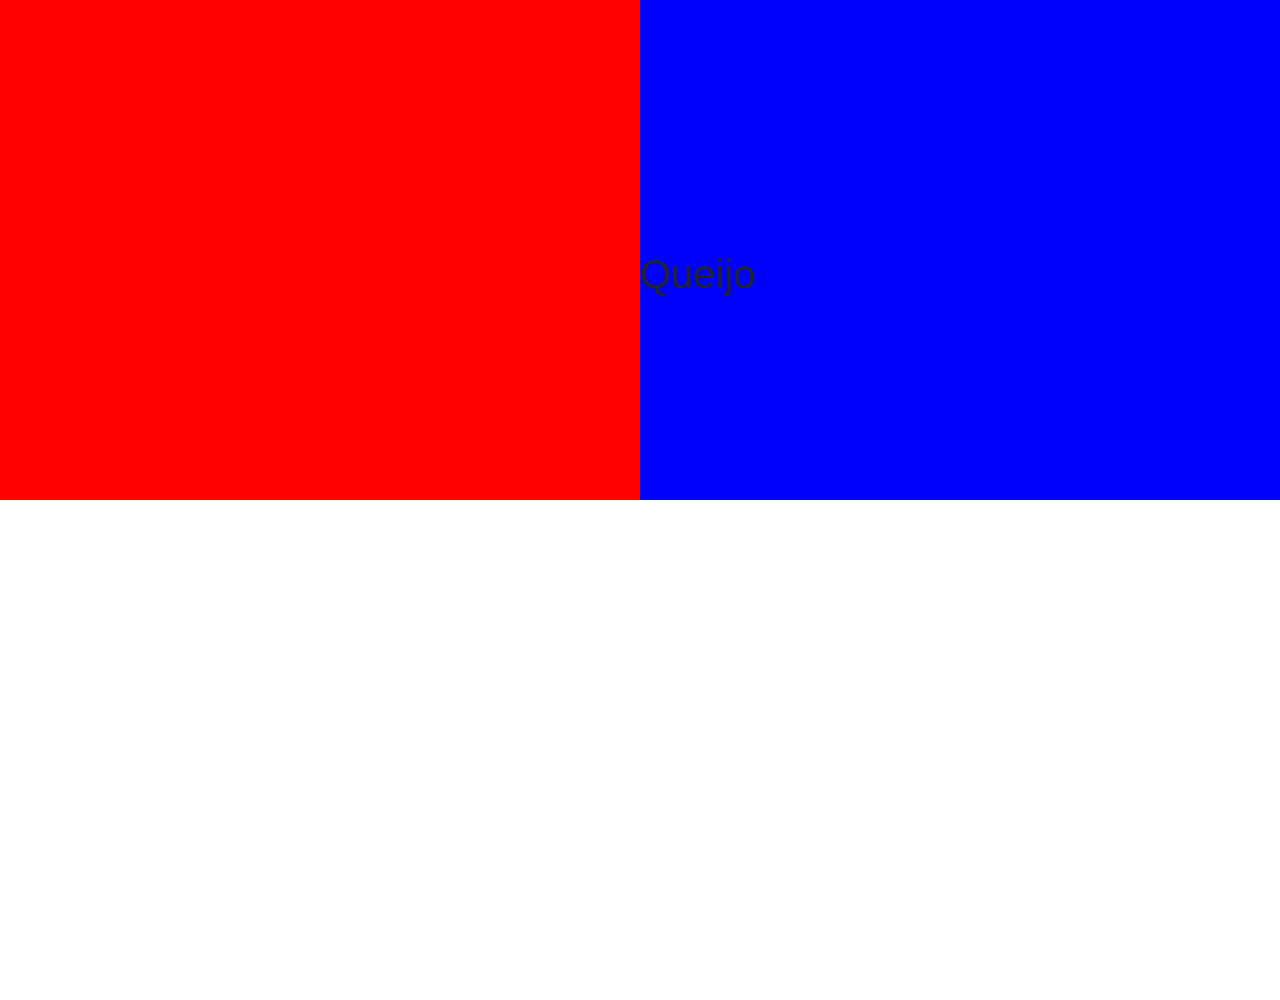
<file: playground/cortina.html>
<!DOCTYPE html>
<html>
<head>
	<meta charset="utf-8">
	<title>Smoll test</title>
	<link rel="stylesheet" href="bootstrap.min.css" />
	<link rel="stylesheet" href="cortina.css" />
</head>
<body>

<div id="a">
	<h1 class="text-center">Queijo</h1>
</div>

<div class="container row">
	<div class="col cortina" id="l"></div>
	<div class="col cortina" id="r"></div>
</div>

<div class="container-flow" id="text">
	<h1 class="text-center">Teste</h1>
</div>

<script type="text/javascript" src="jquery-3.2.1.min.js"></script>
<script type="text/javascript" src="cortina.js"></script>
</body>
</html>
</file>
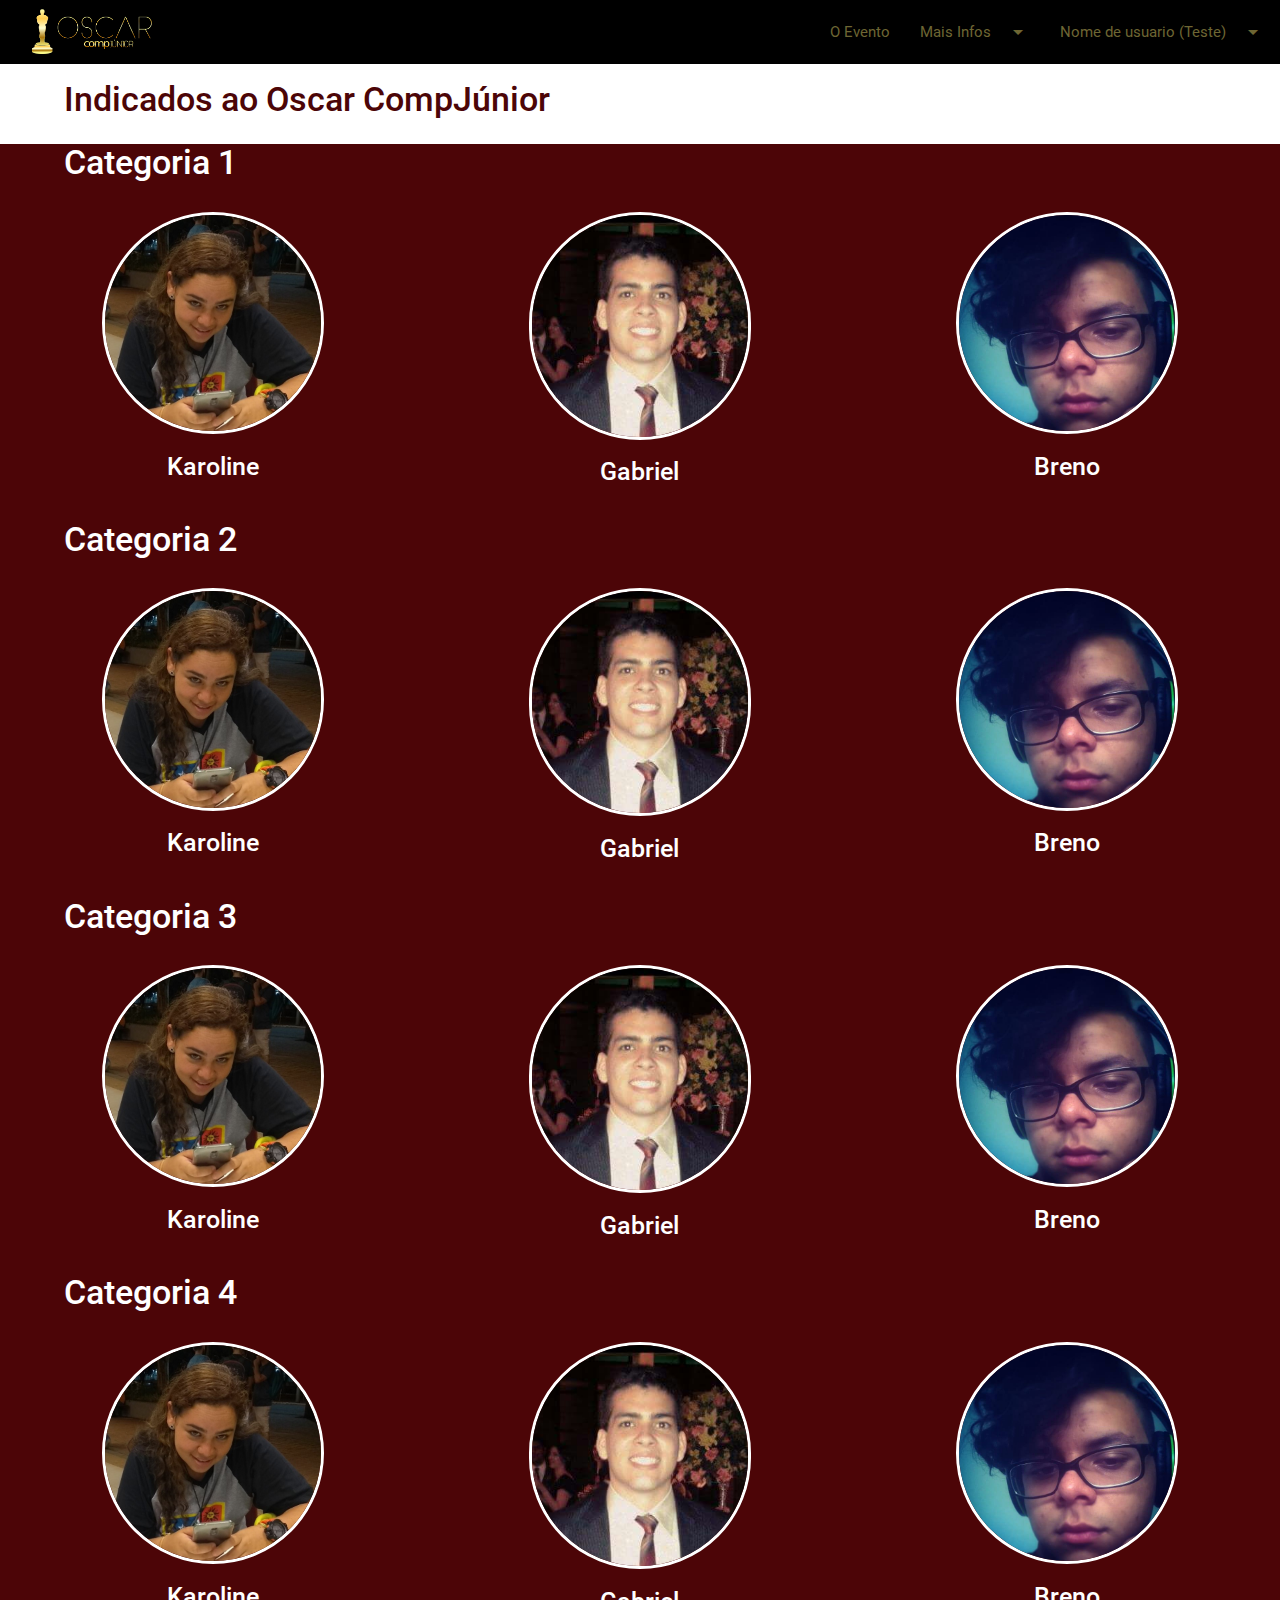
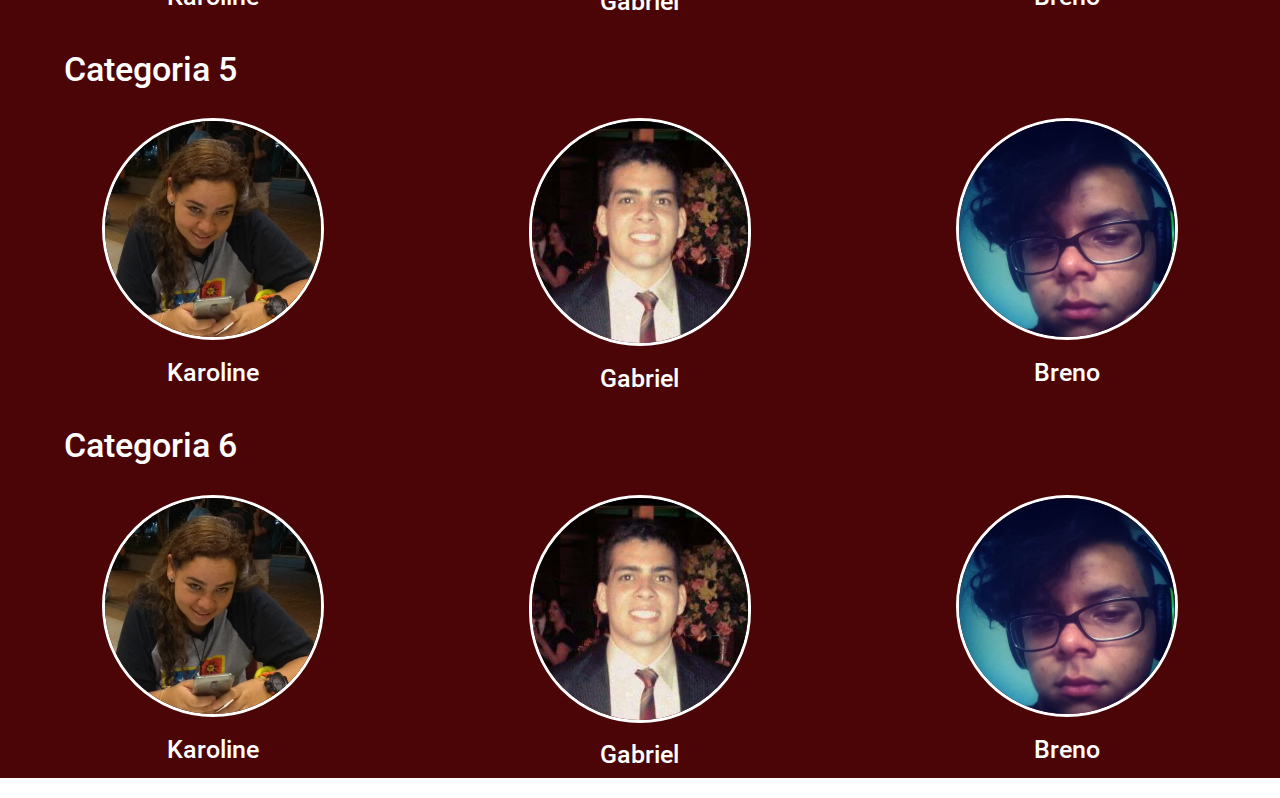
<file: View/indicados.html>
<!DOCTYPE html>
<html>
<head>
  <meta charset="utf-8">
  <title>OSCAR COMP</title>

  <meta name="viewport" content="width=device-width, initial-scale=1.0" />
  <link href="http://fonts.googleapis.com/icon?family=Material+Icons" rel="stylesheet">
  <link type="text/css" rel="stylesheet" href="./assets/materialize/css/materialize.min.css" media="screen,projection"/>
  <link type="text/css" rel="stylesheet" href="./assets/css/indic.css" />
</head>
<body>
  <header class="navbar-fixed slidetext-center home text-center" data-anchor="firstPage" id="home">

    <!-- Dropdown Structure -->
      <ul id="dropdown2" class="dropdown-content">
        <li><a href="editar.html">Editar</a></li>
        <li><a href="#!">Sair</a></li>
      </ul>

      <ul id="dropdown1" class="dropdown-content">
        <li><a href="#palestrantes2">Palestrantes</a></li>
        <li><a href="#organizadores2">Organizadores</a></li>
        <li><a href="#local2">Patrocinadores</a></li>
        <li><a href="#local2">Localização</a></li>
    </ul>
      <nav>
        <div class="nav-wrapper">
          <a href="#" class="brand-logo">
            <img src="./assets/img/logo-menu.png"  id="imagem_logo" />
          </a>
          <ul id="nav-mobile" class="right hide-on-med-and-down">
            <li><a href="#evento" class="cor_menu">O Evento</a></li>
            <li><a class="dropdown-button cor_menu" href="#!" data-activates="dropdown1">Mais Infos<i class="material-icons right">arrow_drop_down</i></a></li>
            <li><a id="logado" class="dropdown-button cor_menu" href="#!" data-activates="dropdown2">Nome de usuario (Teste)<i class="material-icons right">arrow_drop_down</i></a></li>
         </ul>
        </div>
      </nav>
    </header>

      <h4 class="titulo"><strong>Indicados ao Oscar CompJúnior</h4></strong>

      <section id="indicados" class="indic_p">

        <h4 class="cor_cat"><strong>Categoria 1</h4></strong>
        <div class="row">

          <div class="col s12 m4 ">
            <div class="center-align">
              <img src="./assets/img/karol.jpg" class="center-align img- responsive img-circle" alt="Foto de Perfil"/>
            </div>
              <h5 class="cor_nomes center-align"><strong>Karoline</h5>
            </div>

            <div class="col s12 m4 ">
              <div class="center-align">
              <img src="./assets/img/gabriel.jpeg" class="img- responsive img-circle " alt="Foto de Perfil"/>
            </div>
              <h5 class="cor_nomes center-align"><strong>Gabriel</h5>
            </div>

            <div class="col s12 m4 ">
              <div class="center-align">
              <img src="./assets/img/brendex.jpg" class="img- responsive img-circle posicao" alt="Foto de Perfil"/>
            </div>
              <h5 class=" cor_nomes center-align"><strong>Breno</h5></strong>
            </div>
          </div>

          <h4 class="cor_cat"><strong>Categoria 2</h4></strong>
          <div class="row">

            <div class="col s12 m4 ">
              <div class="center-align">
                <img src="./assets/img/karol.jpg" class="center-align img- responsive img-circle" alt="Foto de Perfil"/>
              </div>
                <h5 class="cor_nomes center-align"><strong>Karoline</h5>
              </div>

              <div class="col s12 m4 ">
                <div class="center-align">
                <img src="./assets/img/gabriel.jpeg" class="img- responsive img-circle " alt="Foto de Perfil"/>
              </div>
                <h5 class="cor_nomes center-align"><strong>Gabriel</h5>
              </div>

              <div class="col s12 m4 ">
                <div class="center-align">
                <img src="./assets/img/brendex.jpg" class="img- responsive img-circle posicao" alt="Foto de Perfil"/>
              </div>
                <h5 class=" cor_nomes center-align"><strong>Breno</h5></strong>
              </div>
            </div>

            <h4 class="cor_cat"><strong>Categoria 3</h4></strong>
            <div class="row">

              <div class="col s12 m4 ">
                <div class="center-align">
                  <img src="./assets/img/karol.jpg" class="center-align img- responsive img-circle" alt="Foto de Perfil"/>
                </div>
                  <h5 class="cor_nomes center-align"><strong>Karoline</h5>
                </div>

                <div class="col s12 m4 ">
                  <div class="center-align">
                  <img src="./assets/img/gabriel.jpeg" class="img- responsive img-circle " alt="Foto de Perfil"/>
                </div>
                  <h5 class="cor_nomes center-align"><strong>Gabriel</h5>
                </div>

                <div class="col s12 m4 ">
                  <div class="center-align">
                  <img src="./assets/img/brendex.jpg" class="img- responsive img-circle posicao" alt="Foto de Perfil"/>
                </div>
                  <h5 class=" cor_nomes center-align"><strong>Breno</h5></strong>
                </div>
              </div>

              <h4 class="cor_cat"><strong>Categoria 4</h4></strong>
              <div class="row">

                <div class="col s12 m4 ">
                  <div class="center-align">
                    <img src="./assets/img/karol.jpg" class="center-align img- responsive img-circle" alt="Foto de Perfil"/>
                  </div>
                    <h5 class="cor_nomes center-align"><strong>Karoline</h5>
                  </div>

                  <div class="col s12 m4 ">
                    <div class="center-align">
                    <img src="./assets/img/gabriel.jpeg" class="img- responsive img-circle " alt="Foto de Perfil"/>
                  </div>
                    <h5 class="cor_nomes center-align"><strong>Gabriel</h5>
                  </div>

                  <div class="col s12 m4 ">
                    <div class="center-align">
                    <img src="./assets/img/brendex.jpg" class="img- responsive img-circle posicao" alt="Foto de Perfil"/>
                  </div>
                    <h5 class=" cor_nomes center-align"><strong>Breno</h5></strong>
                  </div>
                </div>

                <h4 class="cor_cat"><strong>Categoria 5</h4></strong>
                <div class="row">

                  <div class="col s12 m4 ">
                    <div class="center-align">
                      <img src="./assets/img/karol.jpg" class="center-align img- responsive img-circle" alt="Foto de Perfil"/>
                    </div>
                      <h5 class="cor_nomes center-align"><strong>Karoline</h5>
                    </div>

                    <div class="col s12 m4 ">
                      <div class="center-align">
                      <img src="./assets/img/gabriel.jpeg" class="img- responsive img-circle " alt="Foto de Perfil"/>
                    </div>
                      <h5 class="cor_nomes center-align"><strong>Gabriel</h5>
                    </div>

                    <div class="col s12 m4 ">
                      <div class="center-align">
                      <img src="./assets/img/brendex.jpg" class="img- responsive img-circle posicao" alt="Foto de Perfil"/>
                    </div>
                      <h5 class=" cor_nomes center-align"><strong>Breno</h5></strong>
                    </div>
                  </div>

                  <h4 class="cor_cat"><strong>Categoria 6</h4></strong>
                  <div class="row">

                    <div class="col s12 m4 ">
                      <div class="center-align">
                        <img src="./assets/img/karol.jpg" class="center-align img- responsive img-circle" alt="Foto de Perfil"/>
                      </div>
                        <h5 class="cor_nomes center-align"><strong>Karoline</h5>
                      </div>

                      <div class="col s12 m4 ">
                        <div class="center-align">
                        <img src="./assets/img/gabriel.jpeg" class="img- responsive img-circle " alt="Foto de Perfil"/>
                      </div>
                        <h5 class="cor_nomes center-align"><strong>Gabriel</h5>
                      </div>

                      <div class="col s12 m4 ">
                        <div class="center-align">
                        <img src="./assets/img/brendex.jpg" class="img- responsive img-circle posicao" alt="Foto de Perfil"/>
                      </div>
                        <h5 class=" cor_nomes center-align"><strong>Breno</h5></strong>
                      </div>
                    </div>

      </body>
      </html>
</file>
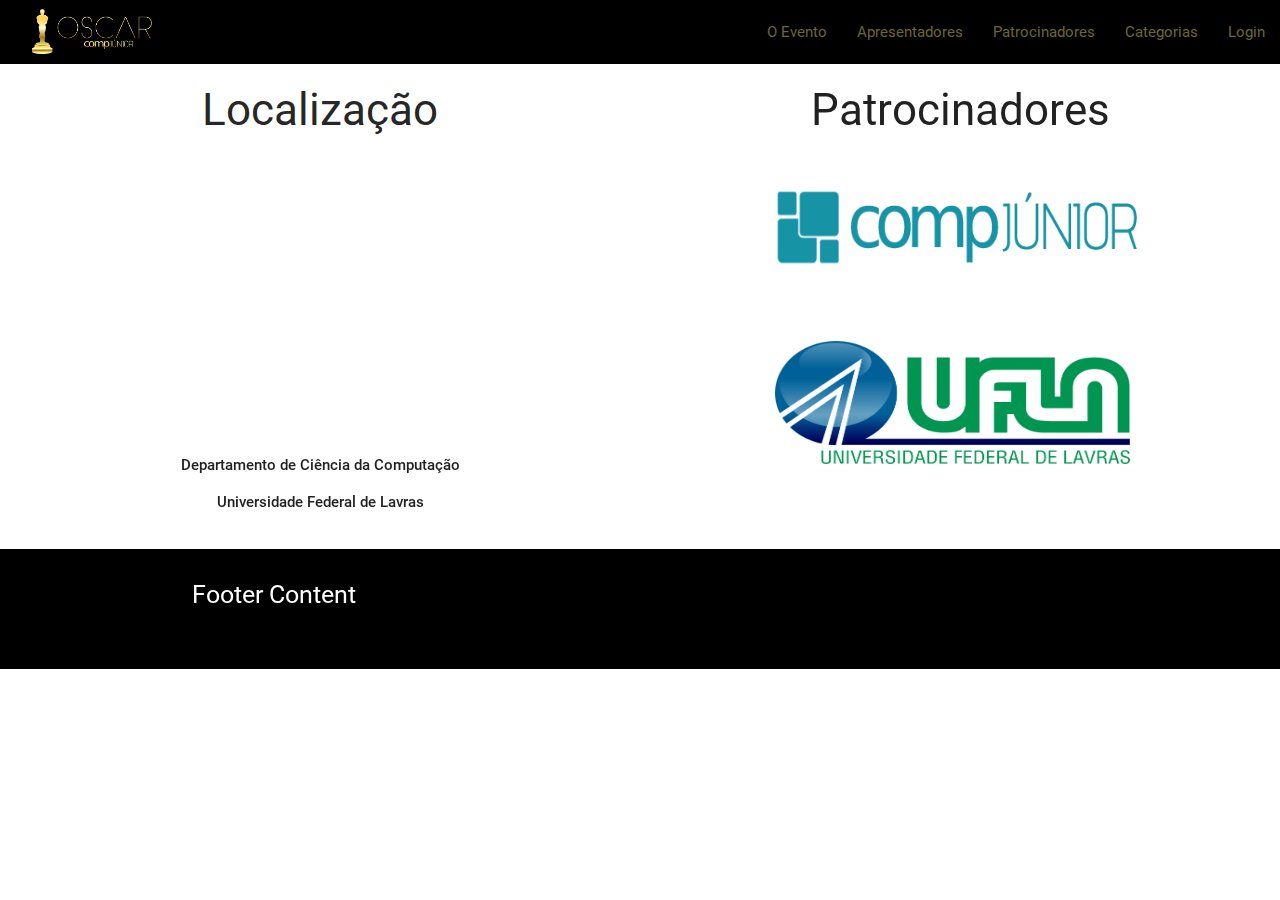
<file: View/local.html>
<!DOCTYPE html>
<html>
<head>
  <meta charset="utf-8">
	<title>Oscar Comp</title>
  <meta name="viewport" content="width=device-width, initial-scale=1.0" />
  <link href="http://fonts.googleapis.com/icon?family=Material+Icons" rel="stylesheet">
  <link type="text/css" rel="stylesheet" href="./assets/materialize/css/materialize.min.css" media="screen,projection"/>
  <link type="text/css" rel="stylesheet" href="./assets/css/local.css" />
</head>
<body>
  <header class="slidetext-center home text-center" data-anchor="firstPage" id="home">
    <nav class="navbar-fixed">
      <div class="nav-wrapper">
        <a href="#" class="brand-logo">
        <img src="./assets/img/logo-menu.png"  id="imagem_logo"  ></a>
        <ul id="nav-mobile" class="right hide-on-med-and-down">
          <li><a href="#evento" class="cor_menu">O Evento</a></li>
          <li><a href="#apresentacoes" class="cor_menu">Apresentadores</a></li>
          <li><a href="#patrocinadores" class="cor_menu">Patrocinadores</a></li>
          <li><a href="#categorias" class="cor_menu">Categorias</a></li>
          <li><a href="#login" class="cor_menu">Login</a></li>
        </ul>
      </div>
    </nav>
  </header>

  <section id="local" class="slide local_id row">
    <div class="col s6 text-center">
      <h3 class="center-align">Localização</h3>
      <iframe class="center-align" id="map" src="https://www.google.com/maps/embed?pb=!1m18!1m12!1m3!1d3719.100399109883!2d-44.980737685063964!3d-21.227866985890888!2m3!1f0!2f0!3f0!3m2!1i1024!2i768!4f13.1!3m3!1m2!1s0x9ffdde831d710d%3A0x49bf82e78ef962c7!2sDepartamento+de+Ci%C3%AAncia+da+Computa%C3%A7%C3%A3o!5e0!3m2!1spt-BR!2sbr!4v1517504299497" width="600" height="450" frameborder="0" style="border:0" allowfullscreen></iframe>
      <p class="center-align"><strong>Departamento de Ciência da Computação</p>
      <p class="center-align">Universidade Federal de Lavras</p></strong>
    </div>

    <div class="col s6">
      <h3 class="center-align">Patrocinadores</h3>
        <img src="./assets/img/logo-comp.png" id="imagem_comp">
        <img src="./assets/img/logo-ufla.jpg" id="imagem_ufla">
      </div>
  </section>

  <footer class="page-footer cor_footer">
         <div class="container">
           <div class="row">
             <div class="col l6 s12">
               <h5 class="white-text">Footer Content</h5>
             </div>
           </div>
         </div>
       </footer>

</body>
</html>
</file>
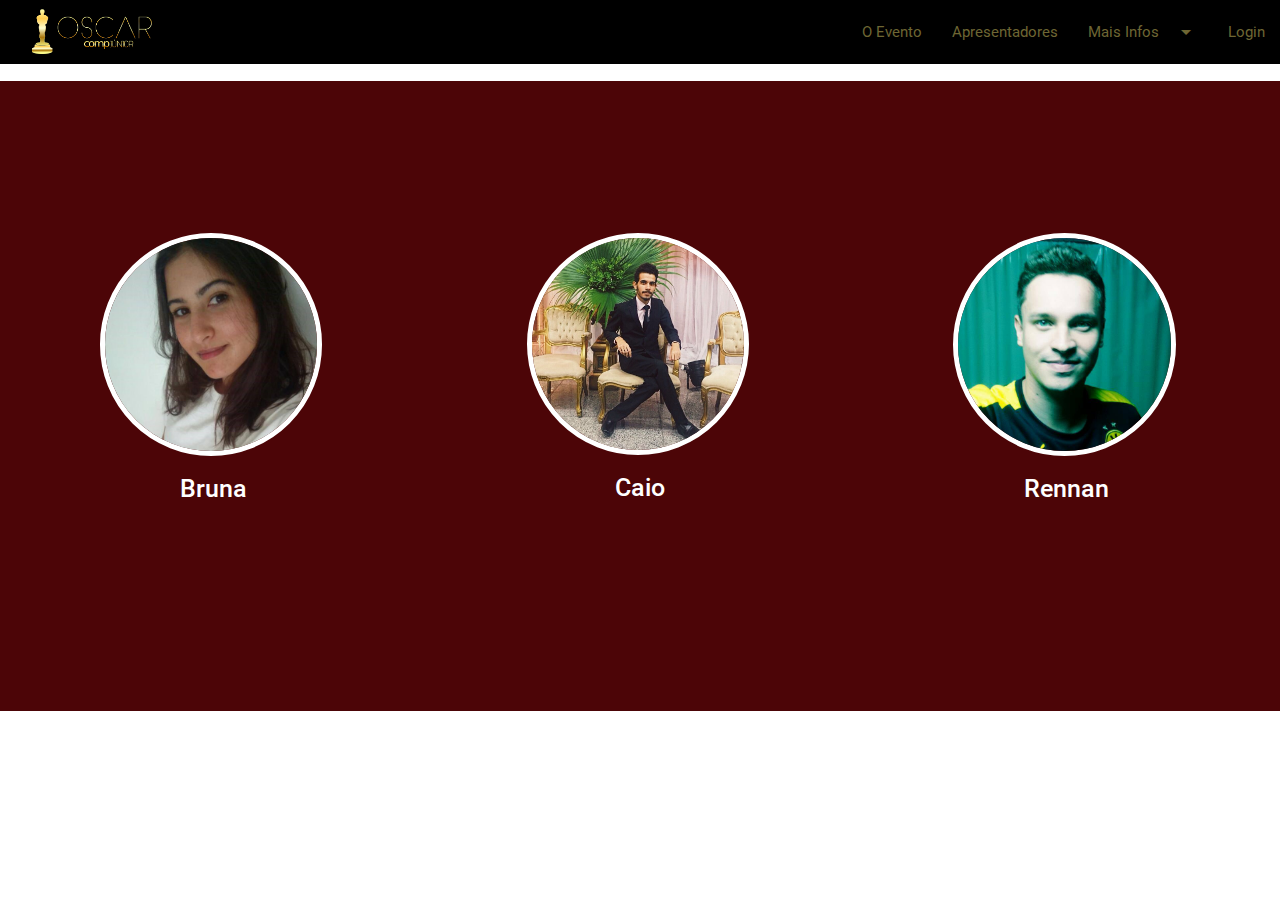
<file: View/organ.html>
<!DOCTYPE html>
<html>
<head>
  <meta charset="utf-8">
  <title>OSCAR COMP</title>

  <meta name="viewport" content="width=device-width, initial-scale=1.0" />
  <link href="http://fonts.googleapis.com/icon?family=Material+Icons" rel="stylesheet">
  <link type="text/css" rel="stylesheet" href="./assets/materialize/css/materialize.min.css" media="screen,projection"/>
  <link type="text/css" rel="stylesheet" href="./assets/css/organ.css" />
</head>
<body>
  <header class="navbar-fixed slidetext-center home text-center" data-anchor="firstPage" id="home">
    <nav>
      <ul id="dropdown1" class="dropdown-content">
        <li><a href="#!">Organizadores</a></li>
        <li><a href="#!">Categorias</a></li>
        <li><a href="#!">Patrocinadores</a></li>
      </ul>

      <div class="nav-wrapper">
        <a href="#" class="brand-logo">
          <img src="./assets/img/logo-menu.png"  id="imagem_logo" />
        </a>
        <ul id="nav-mobile" class="right hide-on-med-and-down">
          <li><a href="#evento" class="cor_menu">O Evento</a></li>
          <li><a href="#apresentacoes" class="cor_menu">Apresentadores</a></li>
          <li><a class="dropdown-button cor_menu" href="#!" data-activates="dropdown1">Mais Infos<i class="material-icons right">arrow_drop_down</i></a></li>
          <li><a href="#" class="cor_menu" id="login">Login</a></li>

        </ul>
      </div>
    </nav>
  </header>

    <section id="organizadores" class="slide organ_p row">


        <h4 class="alinhar"><strong>Organizadores</strong></h4>
        <div class="col s12 m4">
            <img src="./assets/img/bru.jpg" class="img- responsive img-circle" alt="Foto de Perfil"/>
            <h5 class="center-align cor_nomes"><strong>Bruna</h5>
          </div>

          <div class="col s12 m4">
            <img src="./assets/img/caio.jpg" class="img- responsive img-circle" alt="Foto de Perfil"/>
            <h5 class="center-align cor_nomes"><strong>Caio</h5>
          </div>

          <div class="col s12 m4">
            <img src="./assets/img/rennan.jpg" class="img- responsive img-circle" alt="Foto de Perfil"/>
            <h5 class="center-align cor_nomes"><strong>Rennan</h5></strong>
          </div>

    </section>
</file>
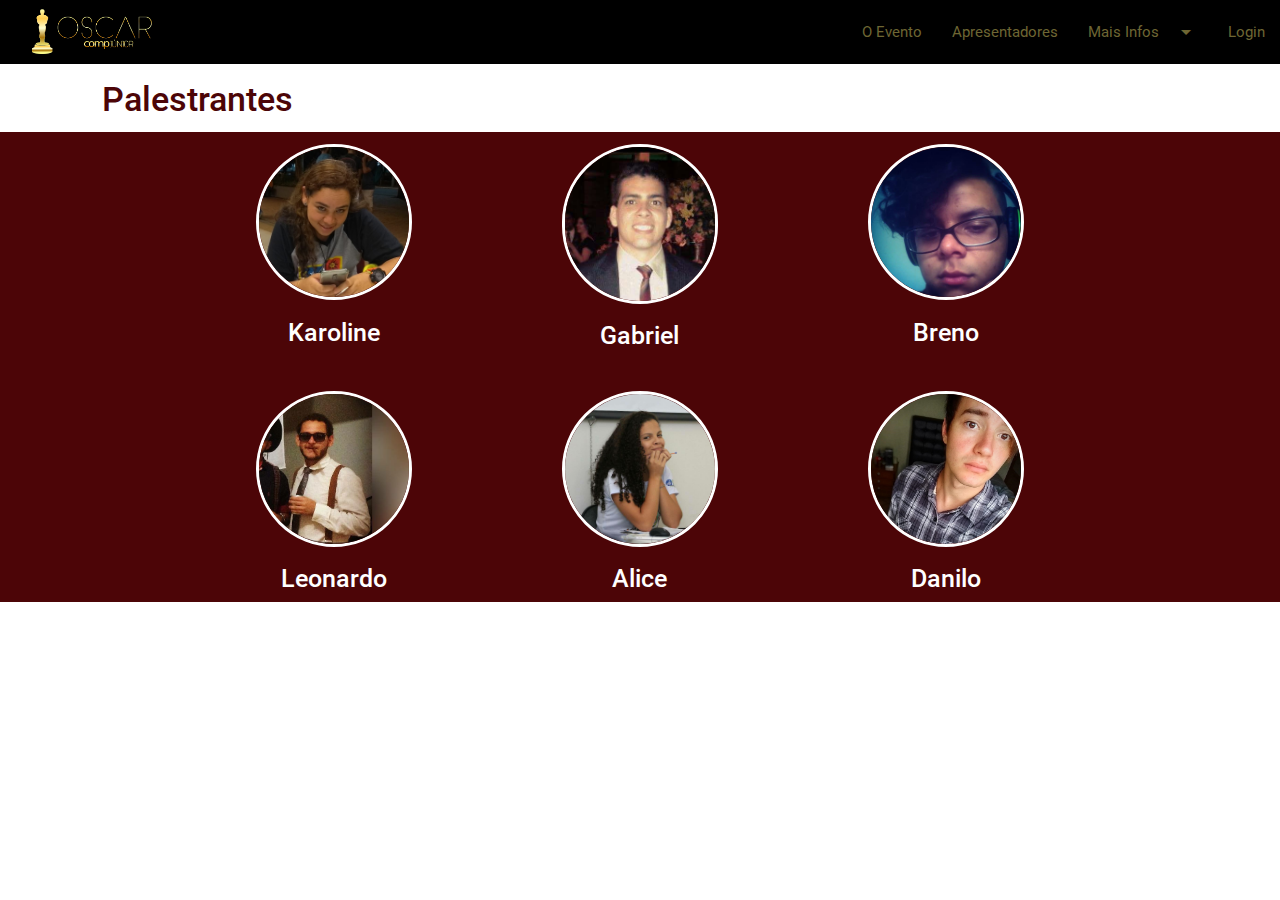
<file: View/palestrantes.html>
<!DOCTYPE html>
<html>
<head>
  <meta charset="utf-8">
  <title>OSCAR COMP</title>

  <meta name="viewport" content="width=device-width, initial-scale=1.0" />
  <link href="http://fonts.googleapis.com/icon?family=Material+Icons" rel="stylesheet">
  <link type="text/css" rel="stylesheet" href="./assets/materialize/css/materialize.min.css" media="screen,projection"/>
  <link type="text/css" rel="stylesheet" href="./assets/css/organ.css" />
</head>
<body>
  <header class="navbar-fixed slidetext-center home text-center" data-anchor="firstPage" id="home">
    <nav>
      <ul id="dropdown1" class="dropdown-content">
        <li><a href="#!">Organizadores</a></li>
        <li><a href="#!">Categorias</a></li>
        <li><a href="#!">Patrocinadores</a></li>
      </ul>

      <div class="nav-wrapper">
        <a href="#" class="brand-logo">
          <img src="./assets/img/logo-menu.png"  id="imagem_logo" />
        </a>
        <ul id="nav-mobile" class="right hide-on-med-and-down">
          <li><a href="#evento" class="cor_menu">O Evento</a></li>
          <li><a href="#apresentacoes" class="cor_menu">Apresentadores</a></li>
          <li><a class="dropdown-button cor_menu" href="#!" data-activates="dropdown1">Mais Infos<i class="material-icons right">arrow_drop_down</i></a></li>
          <li><a href="#" class="cor_menu" id="login">Login</a></li>

        </ul>
      </div>
    </nav>
  </header>

    <h4 class="alinhar"><strong>Palestrantes</strong></h4>

    <section id="palestrantes" class="slide palest_p">
      <div class="container">
      <div class="row">

        <div class="col s12 m4 ">
          <div class="center-align">
            <img src="./assets/img/karol.jpg" id="oo" class="center-align img- responsive img-circle" alt="Foto de Perfil"/>
          </div>
            <h5 class="cor_nomes center-align"><strong>Karoline</h5>
          </div>

          <div class="col s12 m4 ">
            <div class="center-align">
            <img src="./assets/img/gabriel.jpeg" class="img- responsive img-circle " alt="Foto de Perfil"/>
          </div>
            <h5 class="cor_nomes center-align"><strong>Gabriel</h5>
          </div>

          <div class="col s12 m4 ">
            <div class="center-align">
            <img src="./assets/img/brendex.jpg" class="img- responsive img-circle posicao" alt="Foto de Perfil"/>
          </div>
            <h5 class=" cor_nomes center-align"><strong>Breno</h5></strong>
          </div>
        </div>

        <div class="row">
          <div class="col s12 m4 ">
            <div class="center-align">
            <img src="./assets/img/krusty.jpeg" class="img- responsive img-circle posicao" alt="Foto de Perfil"/>
          </div>
            <h5 class=" cor_nomes center-align"><strong>Leonardo</strong></h5>
          </div>

          <div class="col s12 m4 ">
            <div class="center-align">
            <img src="./assets/img/alice.jpeg" class="img- responsive img-circle posicao" alt="Foto de Perfil"/>
          </div>
            <h5 class=" cor_nomes center-align"><strong>Alice</h5></strong>
          </div>

          <div class="col s12 m4 ">
            <div class="center-align">
            <img src="./assets/img/danilo.jpeg" class="img- responsive img-circle posicao" alt="Foto de Perfil"/>
          </div>
            <h5 class=" cor_nomes center-align"><strong>Danilo</h5></strong>
          </div>
        </div>
      </div>
    </section>
</file>
<file: playground/cortina.css>
body {
	min-height: 1000px;
}

.cortina {
	width: 50%;
	height: 500px;
	position: absolute;
	transition: all 2s ease-in-out;

	padding: 0px;
	z-index: 100;
}

#l {
	background-color: red;
	left: 0px;
}

#r {
	background-color: blue;
	right: 0px;
}

#a {
	position: fixed;
	z-index: 101;
	left: 50%;
	top: 250px;
}

#text {
	height: 500px;
	display: none;
	background-color: LightSeaGreen;
}
</file>
<file: View/assets/css/indic.css>
nav{
  background-color: black;
  box-shadow: 0 0 0 #000;
}

.cor_menu {
  color: #6E6633 ;
}

#imagem_logo {
  margin-top: 0.3em;
  margin-left: 1em;
  width: 120px;
  height: 45px;
}

.titulo{
  margin-left: 5%;
  color: #4C0507;
}

.indic_p{
  width: 100%;
  height: auto;
  background-color: #4C0507;
}

.indic_p img{
  margin-top: 4%;
 width: 55%;
 border-radius: 200px;
 -o-border-radius: 200px;
 -ms-border-radius: 200px;
 -moz-border-radius: 200px;
 -webkit-border-radius: 200px;
 border: 3px solid white;

}

.cor_cat{
  color: white;
  margin-left: 5%;
  margin-top: 2%;
}

.cor_nomes{
  color: white;
}
</file>
<file: View/assets/css/local.css>
nav {
  background-color: black;
  box-shadow: 0 0 0 #000;
}

.cor_menu {
  color: #6E6633 ;
}

#imagem_logo {
  margin-top: 0.3em;
  margin-left: 1em;
  width: 120px;
  height: 45px;
}


#map{
  margin-top: 5%;
  margin-left: 20%;
 width: 450px;
 height: 250px;
}

#imagem_ufla{
  width: 355px;
  height: 123px;
  margin-top: 10%;
  margin-left: 20%;
}

#imagem_comp{
  width: 372px;
  height: 90px;
  margin-top: 5%;
  margin-left: 20%;
}

.cor_footer{
  background: black;
  height: 120px;
}
</file>
<file: View/assets/css/organ.css>
nav {
  background-color: black;
  box-shadow: 0 0 0 #000;
}

.cor_menu {
  color: #6E6633 ;
}

#imagem_logo {
  margin-top: 0.3em;
  margin-left: 1em;
  width: 120px;
  height: 45px;
}

.organ_p img{
 margin-left: 22%;
 margin-right: 25%;
 margin-top: 25%;
 width: 55%;
 border-radius: 200px;
 -o-border-radius: 200px;
 -ms-border-radius: 200px;
 -moz-border-radius: 200px;
 -webkit-border-radius: 200px;
 border: 5px solid white;

}


.alinhar{
  margin-left: 8%;
  color: #4C0507;
}

.organ_p{
  width: 100%;
  height: 70vh;
  background-color: #4C0507;

}

.cor_nomes{
  color: white;

}

.palest_p img{
  margin-top: 4%;
 width: 55%;
 border-radius: 200px;
 -o-border-radius: 200px;
 -ms-border-radius: 200px;
 -moz-border-radius: 200px;
 -webkit-border-radius: 200px;
 border: 3px solid white;

}

.palest_p{
  width: 100%;
  height: auto;
  background-color: #4C0507;
}
</file>
